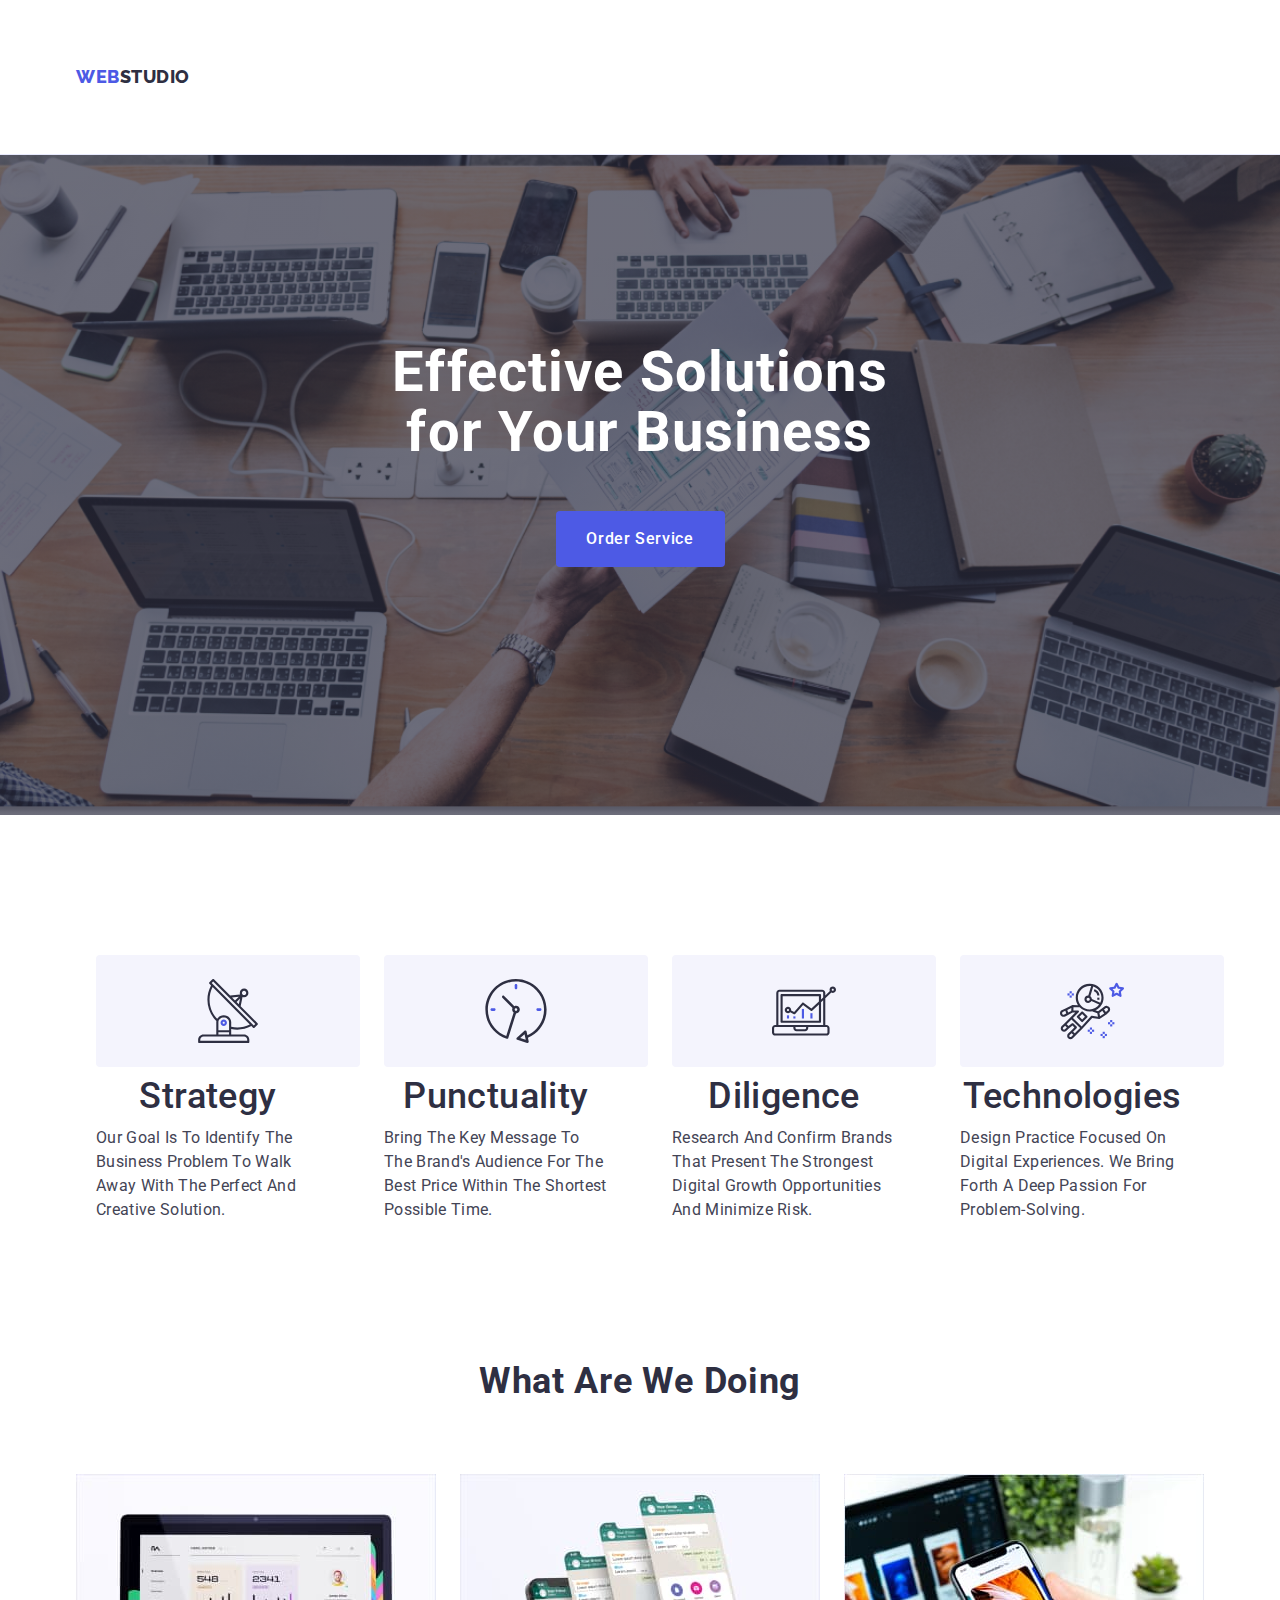
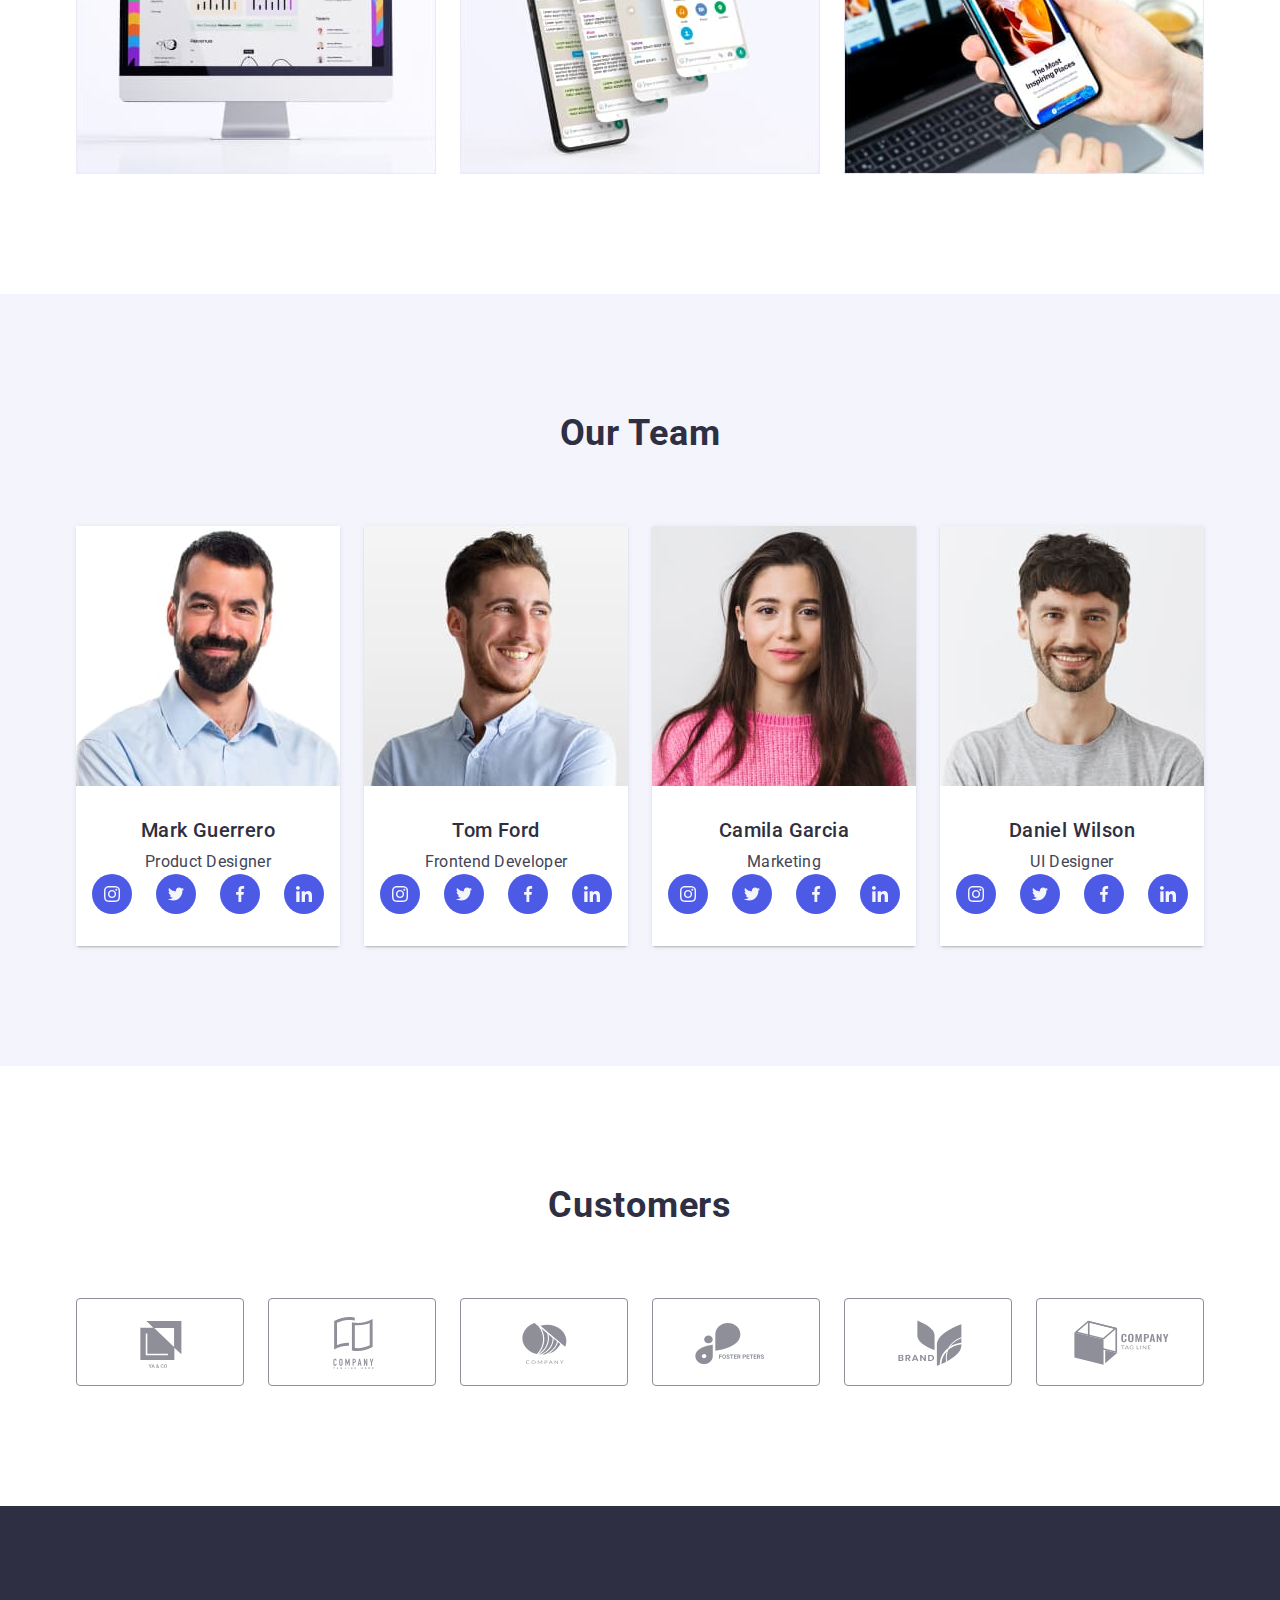
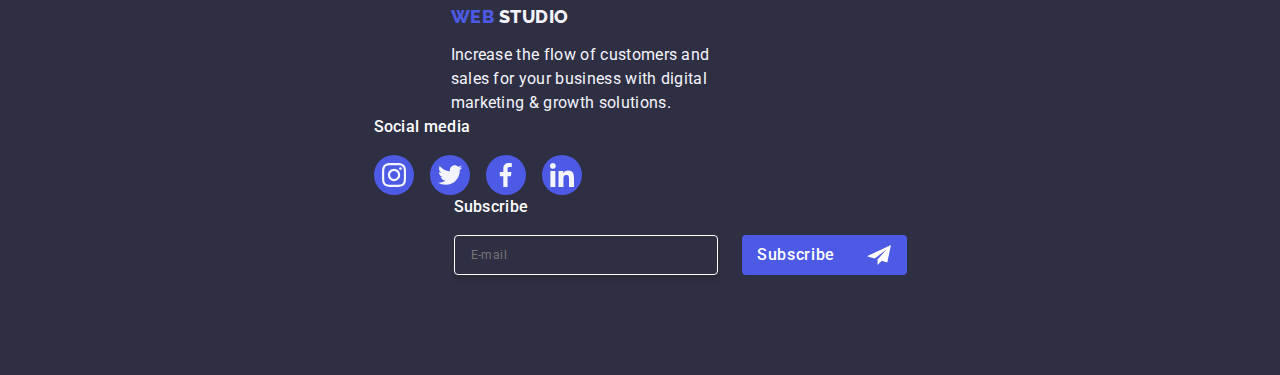
<file: index.html>
<!DOCTYPE html>
<html lang="en">
  <head>
    <meta charset="UTF-8" />
    <meta name="viewport" content="width=, initial-scale=1.0" />

    <link rel="preconnect" href="https://fonts.googleapis.com" />
    <link rel="preconnect" href="https://fonts.gstatic.com" crossorigin />
    <link
      href="https://fonts.googleapis.com/css2?family=Raleway:wght@700&family=Roboto:wght@400;500;700;900&display=swap"
      rel="stylesheet"
    />

    <link
      rel="stylesheet"
      href="https://cdnjs.cloudflare.com/ajax/libs/modern-normalize/2.0.0/modern-normalize.min.css"
      integrity="sha512-4xo8blKMVCiXpTaLzQSLSw3KFOVPWhm/TRtuPVc4WG6kUgjH6J03IBuG7JZPkcWMxJ5huwaBpOpnwYElP/m6wg=="
      crossorigin="anonymous"
      referrerpolicy="no-referrer"
    />
    <link rel="stylesheet" type="text/css" href="./css/styles.css" />
    <link rel="stylesheet" type="text/js" href="./Js/mobile-menu.js" />

    <title>Studio</title>
  </head>
  <body>
    <!--Header Section-->
    <header class="header-container">
      <div class="header-container-nav container">
        <nav class="header-nav-nav">
          <!--Logo-->
          <a href="./index.html" class="logo-link link"
            >Web<span class="studio-word-link">Studio</span></a
          >
          <!--Links-->

          <ul class="list-contacts">
            <li class="ul-list-words">
              <a href="./index.html" class="after-studio list-link link"
                >Studio</a
              >
            </li>
            <li class="ul-list-words">
              <a href="./portfolio.html" class="list-link link">Portfolio</a>
            </li>
            <li class="ul-list-words">
              <a href="" class="list-link link">Contacts</a>
            </li>
          </ul>
        </nav>

        <!--Tel and Email-->
        <address class="address-title">
          <ul class="address-list list">
            <li>
              <a class="address-link link" href="mailto:info@devstudio.com"
                >info@devstudio.com</a
              >
            </li>

            <li>
              <a class="address-link link" href="tel:+110001111111"
                >+11 (000) 111-11-11</a
              >
            </li>
          </ul>
        </address>
      <div>
        <svg>
          <use href="./images/icons.svg#icon-menu-ham"></use>
        </svg>
      </div>
    </header>
    <!--Main-->
    <main>
      <section class="hero-section-list">
        <div class="div-container container">
          <!--Title-->
          <h1 class="title">Effective Solutions for Your Business</h1>
          <!--Button Order Service-->
          <button class="order-service-button" type="button" data-modal-open>
            Order Service
          </button>
        </div>
      </section>

      <!--The 4 values-->

      <section class="four-list">
        <div class="div-container-four container">
          <h2 class="visually-hidden">
            Strategy Punctuality Diligence Technologies
          </h2>
          <ul class="key-words-list list">
            <li class="words-list-item">
              <div class="icons-four">
                <svg width="64" height="64">
                  <use href="./images/icons.svg#icon-antenna-1"></use>
                </svg>
              </div>
              <h3 class="key-words">Strategy</h3>
              <p class="key-words-section">
                Our goal is to identify the business problem to walk away with
                the perfect and creative solution.
              </p>
            </li>

            <li class="words-list-item">
              <div class="icons-four">
                <svg width="64" height="64">
                  <use href="./images/icons.svg#icon-clock-1"></use>
                </svg>
              </div>
              <h3 class="key-words">Punctuality</h3>
              <p class="key-words-section">
                Bring the key message to the brand's audience for the best price
                within the shortest possible time.
              </p>
            </li>
            <li class="words-list-item">
              <div class="icons-four">
                <svg width="64" height="64">
                  <use href="./images/icons.svg#icon-diagram-1"></use>
                </svg>
              </div>
              <h3 class="key-words">Diligence</h3>
              <p class="key-words-section">
                Research and confirm brands that present the strongest digital
                growth opportunities and minimize risk.
              </p>
            </li>
            <li class="words-list-item">
              <div class="icons-four">
                <svg width="64" height="64">
                  <use href="./images/icons.svg#icon-astronaut-1"></use>
                </svg>
              </div>
              <h3 class="key-words">Technologies</h3>
              <p class="key-words-section">
                Design practice focused on digital experiences. We bring forth a
                deep passion for problem-solving.
              </p>
            </li>
          </ul>
        </div>
      </section>

      <!--What are we doing-->
      <section class="activ-list">
        <div class="activ-div-container container">
          <h2 class="activity-section">What are we doing</h2>
          <!--Images-->
          <ul class="images-list list">
            <li class="image-list-item">
              <img
                src="./images/Rectangle-71.jpg"
                alt="Monitor"
                width="360"
                class="images"
              />
            </li>
            <li class="image-list-item">
              <img
                src="./images/img-2.jpg"
                alt="Phones"
                width="360"
                class="images"
              />
            </li>
            <li class="image-list-item">
              <img
                src="./images/img-3.jpg"
                alt="Laptopphoneandhand"
                width="360"
              />
            </li>
          </ul>
        </div>
      </section>
      <!--Our team-->
      <section class="team-section-list">
        <div class="container-our-team container">
          <h2 class="team-title">Our Team</h2>
          <ul class="team-list list">
            <li class="people">
              <img
                src="./images/MarkGuerrero.jpg"
                alt="MarkGuerrero"
                width="264"
                height="260"
                class="images"
              />
              <div class="people-name-job">
                <h3 class="team-members">Mark Guerrero</h3>
                <p class="team-jobs">Product Designer</p>
                <ul class="socials-list-ellipse">
                  <li class="social-people-list">
                    <a class="socials-ellipse" href="./images/Ellipse.png">
                      <svg class="social-people-icons" width="16" height="16">
                        <use href="./images/icons.svg#icon-instagram-2"></use>
                      </svg>
                    </a>
                  </li>

                  <li class="social-people-list">
                    <a class="socials-ellipse" href="./images/Ellipse.png">
                      <svg class="social-people-icons" width="16" height="16">
                        <use href="./images/icons.svg#icon-twitter-1"></use>
                      </svg>
                    </a>
                  </li>
                  <li class="social-people-list">
                    <a class="socials-ellipse" href="./images/Ellipse.png">
                      <svg class="social-people-icons" width="16" height="16">
                        <use href="./images/icons.svg#icon-facebook-1"></use>
                      </svg>
                    </a>
                  </li>
                  <li class="social-people-list">
                    <a class="socials-ellipse" href="./images/Ellipse.png">
                      <svg class="social-people-icons" width="16" height="16">
                        <use href="./images/icons.svg#icon-linkedin-1"></use>
                      </svg>
                    </a>
                  </li>
                </ul>
              </div>
            </li>
            <li class="people">
              <img
                src="./images/tomford.jpg"
                alt="TomFord"
                width="264"
                height="260"
                class="images"
              />
              <div class="people-name-job">
                <h3 class="team-members">Tom Ford</h3>
                <p class="team-jobs">Frontend Developer</p>
                <ul class="socials-list-ellipse">
                  <li class="social-people-list">
                    <a class="socials-ellipse" href="./images/Ellipse.png">
                      <svg class="social-people-icons" width="16" height="16">
                        <use href="./images/icons.svg#icon-instagram-2"></use>
                      </svg>
                    </a>
                  </li>

                  <li class="social-people-list">
                    <a class="socials-ellipse" href="./images/Ellipse.png">
                      <svg class="social-people-icons" width="16" height="16">
                        <use href="./images/icons.svg#icon-twitter-1"></use>
                      </svg>
                    </a>
                  </li>
                  <li class="social-people-list">
                    <a class="socials-ellipse" href="./images/Ellipse.png">
                      <svg class="social-people-icons" width="16" height="16">
                        <use href="./images/icons.svg#icon-facebook-1"></use>
                      </svg>
                    </a>
                  </li>
                  <li class="social-people-list">
                    <a class="socials-ellipse" href="./images/Ellipse.png">
                      <svg class="social-people-icons" width="16" height="16">
                        <use href="./images/icons.svg#icon-linkedin-1"></use>
                      </svg>
                    </a>
                  </li>
                </ul>
              </div>
            </li>
            <li class="people">
              <img
                src="./images/camilagarcia.jpg"
                alt="CamilaGarcia"
                width="264"
                height="260"
                class="images"
              />
              <div class="people-name-job">
                <h3 class="team-members">Camila Garcia</h3>
                <p class="team-jobs">Marketing</p>
                <ul class="socials-list-ellipse">
                  <li class="social-people-list">
                    <a class="socials-ellipse" href="./images/Ellipse.png">
                      <svg class="social-people-icons" width="16" height="16">
                        <use href="./images/icons.svg#icon-instagram-2"></use>
                      </svg>
                    </a>
                  </li>

                  <li class="social-people-list">
                    <a class="socials-ellipse" href="./images/Ellipse.png">
                      <svg class="social-people-icons" width="16" height="16">
                        <use href="./images/icons.svg#icon-twitter-1"></use>
                      </svg>
                    </a>
                  </li>
                  <li class="social-people-list">
                    <a class="socials-ellipse" href="./images/Ellipse.png">
                      <svg class="social-people-icons" width="16" height="16">
                        <use href="./images/icons.svg#icon-facebook-1"></use>
                      </svg>
                    </a>
                  </li>
                  <li class="social-people-list">
                    <a class="socials-ellipse" href="./images/Ellipse.png">
                      <svg class="social-people-icons" width="16" height="16">
                        <use href="./images/icons.svg#icon-linkedin-1"></use>
                      </svg>
                    </a>
                  </li>
                </ul>
              </div>
            </li>
            <li class="people">
              <img
                src="./images/danielwilson.jpg"
                alt="DanielWilson"
                width="264"
                height="260"
                class="images"
              />
              <div class="people-name-job">
                <h3 class="team-members">Daniel Wilson</h3>
                <p class="team-jobs">UI Designer</p>
                <ul class="socials-list-ellipse">
                  <li class="social-people-list">
                    <a class="socials-ellipse" href="./images/Ellipse.png">
                      <svg class="social-people-icons" width="16" height="16">
                        <use href="./images/icons.svg#icon-instagram-2"></use>
                      </svg>
                    </a>
                  </li>

                  <li class="social-people-list">
                    <a class="socials-ellipse" href="./images/Ellipse.png">
                      <svg class="social-people-icons" width="16" height="16">
                        <use href="./images/icons.svg#icon-twitter-1"></use>
                      </svg>
                    </a>
                  </li>
                  <li class="social-people-list">
                    <a class="socials-ellipse" href="./images/Ellipse.png">
                      <svg class="social-people-icons" width="16" height="16">
                        <use href="./images/icons.svg#icon-facebook-1"></use>
                      </svg>
                    </a>
                  </li>
                  <li class="social-people-list">
                    <a class="socials-ellipse" href="./images/Ellipse.png">
                      <svg class="social-people-icons" width="16" height="16">
                        <use href="./images/icons.svg#icon-linkedin-1"></use>
                      </svg>
                    </a>
                  </li>
                </ul>
              </div>
            </li>
          </ul>
        </div>
      </section>

      <!--Customers Section-->

      <section class="customers-section">
        <div class="customer-section-container container">
          <h2 class="customers-word">Customers</h2>

          <ul class="customers-logos-list">
            <li class="customers-logos-item">
              <a class="customers-link" href="./index.html">
                <svg width="104" height="56" class="svg-logo">
                  <use href="./images/icons.svg#icon-Ya-logo"></use>
                </svg>
              </a>
            </li>

            <li class="customers-logos-item">
              <a class="customers-link" href="./index.html">
                <svg width="104" height="56" class="svg-logo">
                  <use href="./images/icons.svg#icon-Tagline"></use>
                </svg>
              </a>
            </li>

            <li class="customers-logos-item">
              <a class="customers-link" href="./index.html">
                <svg width="104" height="56" class="svg-logo">
                  <use href="./images/icons.svg#icon-Company"></use>
                </svg>
              </a>
            </li>

            <li class="customers-logos-item">
              <a class="customers-link" href="./index.html">
                <svg width="104" height="56" class="svg-logo">
                  <use href="./images/icons.svg#icon-Foster"></use>
                </svg>
              </a>
            </li>

            <li class="customers-logos-item">
              <a class="customers-link" href="./index.html">
                <svg width="104" height="56" class="svg-logo">
                  <use href="./images/icons.svg#icon-Brand"></use>
                </svg>
              </a>
            </li>

            <li class="customers-logos-item">
              <a class="customers-link" href="./index.html">
                <svg width="104" height="56" class="svg-logo">
                  <use href="./images/icons.svg#icon-Last-one"></use>
                </svg>
              </a>
            </li>
          </ul>
        </div>
      </section>
    </main>
    <!--Footer-->

    <footer class="footer-section">
      <div class="total-footer">
        <div class="whole-footer another-footer">
          <div class="footer-container container">
            <!--Logo-->
            <a href="./index.html" class="logo-footer-link link"
              >Web <span class="studio-word-footer-link">Studio</span></a
            >

            <!--Last part-->
            <p class="text-footer">
              Increase the flow of customers and
              <br />
              sales for your business with digital
              <br />
              marketing & growth solutions.
            </p>
          </div>
        </div>
        <div class="socials-whole">
          <p class="social-media-footer">Social media</p>
          <ul class="social-media-footer-list">
            <li class="social-media-footer-icon">
              <a class="footer-icon" href="./images/Ellipse2.png">
                <svg class="social-link-icon" width="24" height="24">
                  <use href="./images/icons.svg#icon-instagram-2"></use>
                </svg>
              </a>
            </li>

            <li class="social-media-footer-icon">
              <a class="footer-icon" href="./images/Ellipse2.png">
                <svg class="social-link-icon" width="24" height="24">
                  <use href="./images/icons.svg#icon-twitter-2"></use>
                </svg>
              </a>
            </li>

            <li class="social-media-footer-icon">
              <a class="footer-icon" href="./images/Ellipse2.png">
                <svg class="social-link-icon" width="24" height="24">
                  <use href="./images/icons.svg#icon-facebook-2"></use>
                </svg>
              </a>
            </li>

            <li class="social-media-footer-icon">
              <a class="footer-icon" href="./images/Ellipse2.png">
                <svg class="social-link-icon" width="24" height="24">
                  <use href="./images/icons.svg#icon-linkedin-2"></use>
                </svg>
              </a>
            </li>
          </ul>
        </div>

        <!--Subscribe-->

        <div class="footer-sub-box">
          <p class="footer-sub">Subscribe</p>
          <form class="footer-form">
            <label class="footer-label">
              <input
                class="footer-input"
                type="email"
                name="email"
                placeholder="E-mail"
                required
              />
            </label>
            <button class="footer-sub-button" type="submit">
              Subscribe
              <svg class="footer-sub-icon" width="24" height="24">
                <use href="./images/icons.svg#icon-Frame-3"></use>
              </svg>
            </button>
          </form>
        </div>
      </div>
    </footer>
    <div class="div-modal is-hidden" data-modal>
      <div class="div-modal-window">
        <button class="modal-button" type="button" data-modal-close>
          <svg class="modal-svg" width="8" height="8">
            <use href="./images/icons.svg#icon-close-black-18dp-2-1"></use>
          </svg>
        </button>
        <p class="modal-text">Leave your contacts and we will call you back</p>
        <form>
          <div class="modal-box-one">
            <label class="modal-box-words" for="user-name">Name</label>
            <div class="modal-box-two">
              <input
                class="modal-form-input"
                id="user-name"
                type="text"
                name="user-name"
              />
              <svg class="form-icons" width="18" height="24">
                <use href="./images/icons.svg#icon-person-black"></use>
              </svg>
            </div>
          </div>
          <div class="modal-box-one">
            <label class="modal-box-words" for="phone-no">Phone</label>
            <div class="modal-box-two">
              <input
                class="modal-form-input"
                id="phone-no"
                type="tel"
                name="phone-no"
              />
              <svg class="form-icons" width="18" height="24">
                <use href="./images/icons.svg#icon-phone"></use>
              </svg>
            </div>
          </div>
          <div class="modal-box-one">
            <label class="modal-box-words" for="email-address">Email</label>
            <div class="modal-box-two">
              <input
                class="modal-form-input"
                id="email-address"
                type="email"
                name="email-address"
              />
              <svg class="form-icons" width="18" height="24">
                <use href="./images/icons.svg#icon-email-box"></use>
              </svg>
            </div>
          </div>
          <div class="modal-box-comment">
            <label class="modal-box-words" for="user-comment">Comment</label>
            <textarea
              class="user-comment"
              id="user-comment"
              name="user-comment"
              placeholder="Text input"
            ></textarea>
          </div>

          <div class="modal-privacy">
            <input
              class="privacy-input visually-hidden"
              id="user-privacy"
              name="user-privacy"
              type="checkbox"
              value="true"
              required
            />
            <label class="privacy-label" for="user-privacy">
              <span class="privacy-box">
                <svg width="10" height="8">
                  <use href="./images/icons.svg#icon-check-blue"></use>
                </svg>
              </span>
              I accept the terms and conditions of the
              <a href="./index.html" class="privacy-policy">Privacy Policy</a>
            </label>
          </div>
          <button class="send-button" type="submit">Send</button>
        </form>
      </div>
    </div>

    <script src="./modal.js"></script>
  </body>
</html>
</file>
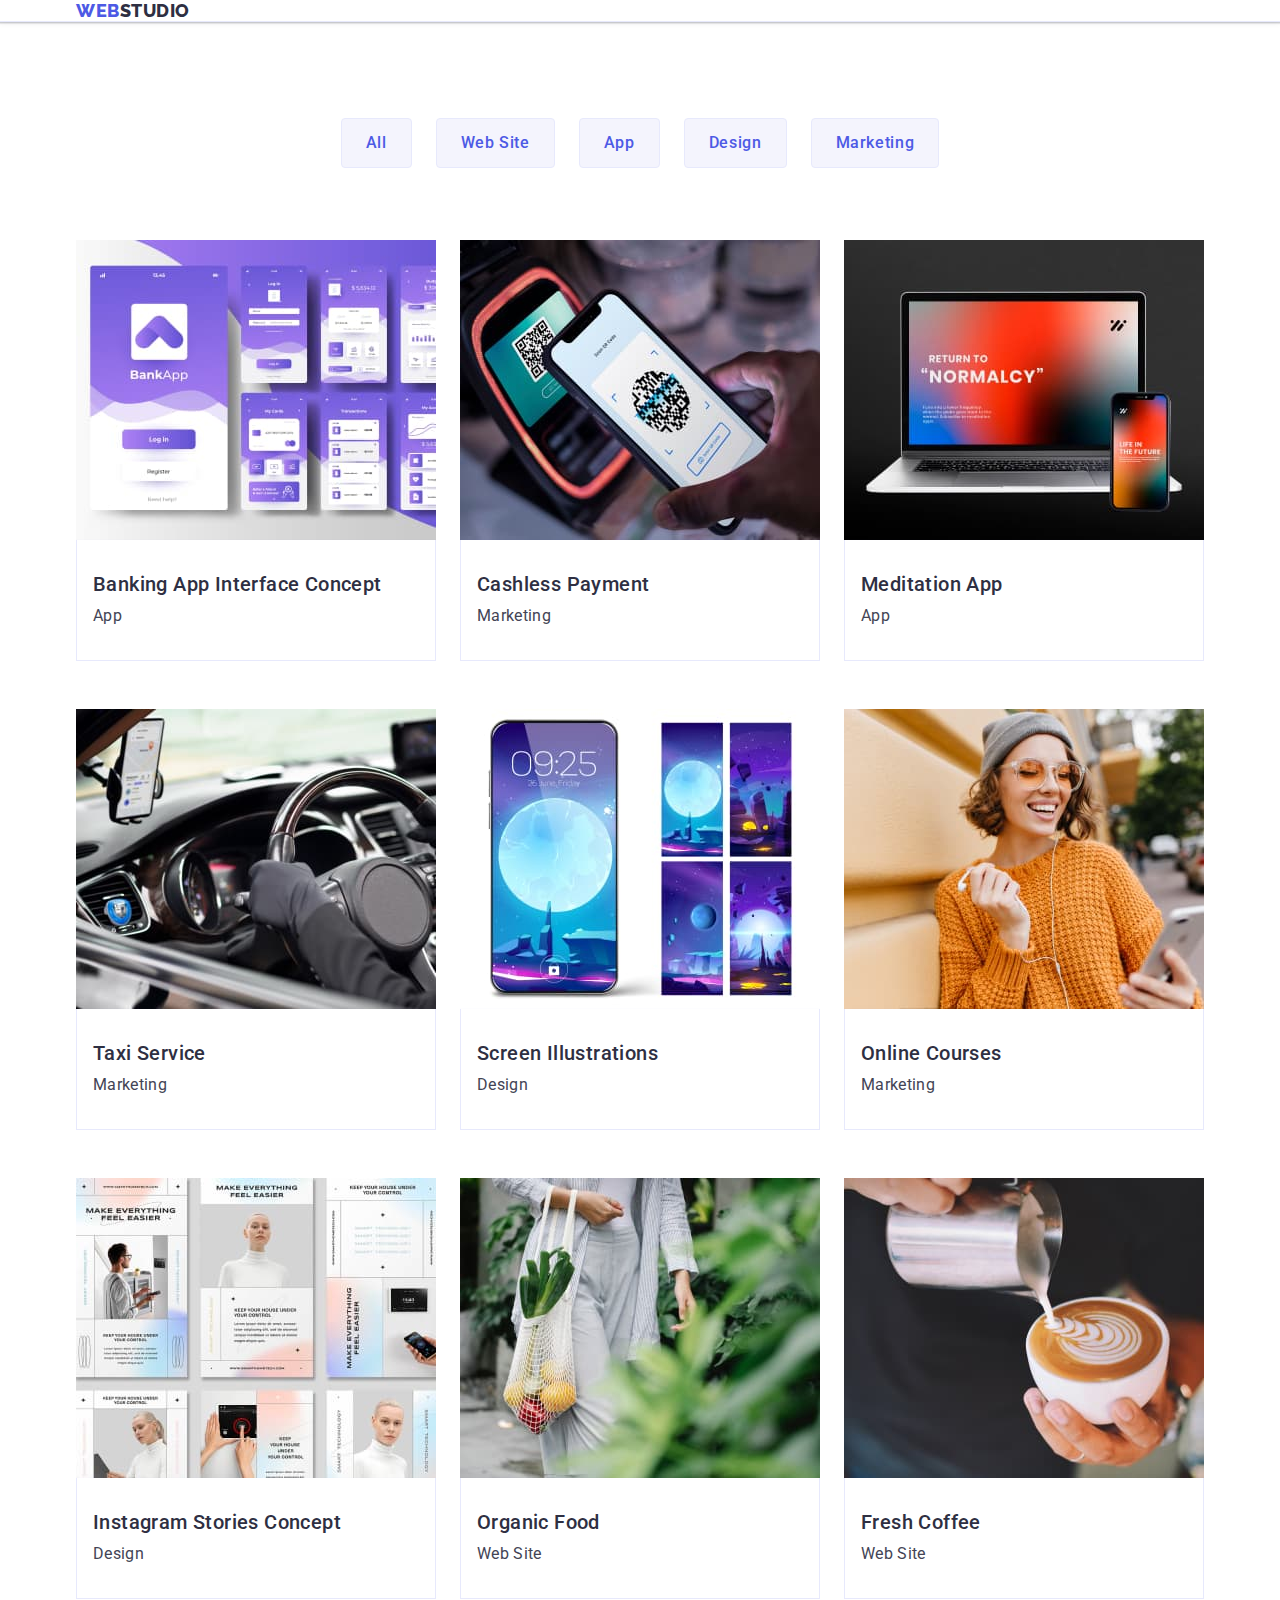
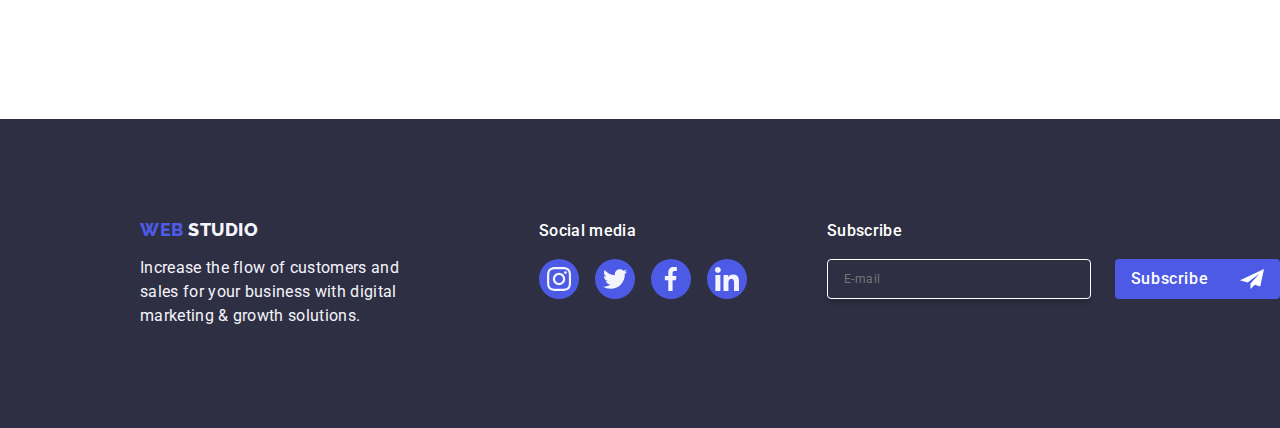
<file: portfolio.html>
<!DOCTYPE html>
<html lang="en">
  <head>
    <meta charset="UTF-8" />
    <meta name="viewport" content="width=device-width, initial-scale=1.0" />

    <link rel="preconnect" href="https://fonts.googleapis.com" />
    <link rel="preconnect" href="https://fonts.gstatic.com" crossorigin />
    <link
      href="https://fonts.googleapis.com/css2?family=Raleway:wght@700&family=Roboto:wght@400;500;700;900&display=swap"
      rel="stylesheet"
    />

    <link
      rel="stylesheet"
      href="https://cdnjs.cloudflare.com/ajax/libs/modern-normalize/2.0.0/modern-normalize.min.css"
      integrity="sha512-4xo8blKMVCiXpTaLzQSLSw3KFOVPWhm/TRtuPVc4WG6kUgjH6J03IBuG7JZPkcWMxJ5huwaBpOpnwYElP/m6wg=="
      crossorigin="anonymous"
      referrerpolicy="no-referrer"
    />
    <link rel="stylesheet" type="text/css" href="./css/styles.css" />

    <title>Portfolio</title>
  </head>
  <body>
    <!-- Header Section -->
    <header class="header-container">
      <div class="header-container-nav container">
        <nav class="header-nav-nav">
          <!--Logo-->
          <a href="./index.html" class="logo-link link"
            >Web<span class="studio-word-link">Studio</span></a
          >
          <!--Links-->

          <ul class="list-contacts">
            <li class="ul-list-words">
              <a href="./index.html" class="list-link link">Studio</a>
            </li>
            <li class="ul-list-words">
              <a href="./portfolio.html" class="list-link link after-studio"
                >Portfolio</a
              >
            </li>
            <li class="ul-list-words">
              <a href="" class="list-link link">Contacts</a>
            </li>
          </ul>
        </nav>

        <!--Tel and Email-->
        <address class="address-title">
          <ul class="address-list list">
            <li>
              <a class="address-link link" href="mailto:info@devstudio.com"
                >info@devstudio.com</a
              >
            </li>

            <li>
              <a class="address-link link" href="tel:+110001111111"
                >+11 (000) 111-11-11</a
              >
            </li>
          </ul>
        </address>
      </div>
    </header>
    <!-- Main -->
    <main>
      <!-- Buttons Section -->
      <section class="buttons-section">
        <div class="div-buttons-container container">
          <h1 class="visually-hidden">Information</h1>
          <ul class="list-buttons list">
            <li>
              <button class="nav-button ease-button" type="button">All</button>
            </li>
            <li>
              <button class="nav-button ease-button" type="button">
                Web Site
              </button>
            </li>
            <li>
              <button class="nav-button ease-button" type="button">App</button>
            </li>
            <li>
              <button class="nav-button ease-button" type="button">
                Design
              </button>
            </li>
            <li>
              <button class="nav-button ease-button" type="button">
                Marketing
              </button>
            </li>
          </ul>
          <!-- Images Section -->
          <ul class="images-list-app list">
            <li class="app-link">
              <a href="./index.html" class="link-href-apps">
                <div class="app-stylish">
                  <img
                    class="images-single"
                    src="./images/purple.jpg"
                    alt="purple"
                    width="360"
                  />
                  <p class="stylish-p">
                    14 Stylish and User-Friendly App Design Concepts · Task
                    Manager App · Calorie Tracker App · Exotic Fruit Ecommerce
                    App · Cloud Storage App
                  </p>
                </div>
                <div class="app-name">
                  <h2 class="main-titles">Banking App Interface Concept</h2>
                  <p class="main-paragraph">App</p>
                </div>
              </a>
            </li>
            <li class="app-link">
              <a href="./index.html" class="link-href-apps">
                <div class="app-stylish">
                  <img
                    class="images-single"
                    src="./images/phone.jpg"
                    alt="phone"
                    width="360"
                  />
                  <p class="stylish-p">
                    14 Stylish and User-Friendly App Design Concepts · Task
                    Manager App · Calorie Tracker App · Exotic Fruit Ecommerce
                    App · Cloud Storage App
                  </p>
                </div>
                <div class="app-name">
                  <h2 class="main-titles">Cashless Payment</h2>
                  <p class="main-paragraph">Marketing</p>
                </div>
              </a>
            </li>
            <li class="app-link">
              <a href="./index.html" class="link-href-apps">
                <div class="app-stylish">
                  <img
                    class="images-single"
                    src="./images/laptop-red.jpg"
                    alt="laptop-red"
                    width="360"
                  />
                  <p class="stylish-p">
                    14 Stylish and User-Friendly App Design Concepts · Task
                    Manager App · Calorie Tracker App · Exotic Fruit Ecommerce
                    App · Cloud Storage App
                  </p>
                </div>
                <div class="app-name">
                  <h2 class="main-titles">Meditation App</h2>
                  <p class="main-paragraph">App</p>
                </div>
              </a>
            </li>
            <li class="app-link">
              <a href="./index.html" class="link-href-apps">
                <div class="app-stylish">
                  <img
                    class="images-single"
                    src="./images/car-wheel.jpg"
                    alt="car-wheel"
                    width="360"
                  />
                  <p class="stylish-p">
                    14 Stylish and User-Friendly App Design Concepts · Task
                    Manager App · Calorie Tracker App · Exotic Fruit Ecommerce
                    App · Cloud Storage App
                  </p>
                </div>
                <div class="app-name">
                  <h2 class="main-titles">Taxi Service</h2>
                  <p class="main-paragraph">Marketing</p>
                </div>
              </a>
            </li>
            <li class="app-link">
              <a href="./index.html" class="link-href-apps">
                <div class="app-stylish">
                  <img
                    class="images-single"
                    src="./images/purple-moon.jpg"
                    alt="purple-moon"
                    width="360"
                  />
                  <p class="stylish-p">
                    14 Stylish and User-Friendly App Design Concepts · Task
                    Manager App · Calorie Tracker App · Exotic Fruit Ecommerce
                    App · Cloud Storage App
                  </p>
                </div>
                <div class="app-name">
                  <h2 class="main-titles">Screen Illustrations</h2>
                  <p class="main-paragraph">Design</p>
                </div>
              </a>
            </li>
            <li class="app-link">
              <a href="./index.html" class="link-href-apps">
                <div class="app-stylish">
                  <img
                    class="images-single"
                    src="./images/girl-orange.jpg"
                    alt="girl-orange"
                    width="360"
                  />
                  <p class="stylish-p">
                    14 Stylish and User-Friendly App Design Concepts · Task
                    Manager App · Calorie Tracker App · Exotic Fruit Ecommerce
                    App · Cloud Storage App
                  </p>
                </div>
                <div class="app-name">
                  <h2 class="main-titles">Online Courses</h2>
                  <p class="main-paragraph">Marketing</p>
                </div>
              </a>
            </li>
            <li class="app-link">
              <a href="./index.html" class="link-href-apps">
                <div class="app-stylish">
                  <img
                    class="images-single"
                    src="./images/instagram-posts.jpg"
                    alt="instagram-posts"
                    width="360"
                  />
                  <p class="stylish-p">
                    14 Stylish and User-Friendly App Design Concepts · Task
                    Manager App · Calorie Tracker App · Exotic Fruit Ecommerce
                    App · Cloud Storage App
                  </p>
                </div>
                <div class="app-name">
                  <h2 class="main-titles">Instagram Stories Concept</h2>
                  <p class="main-paragraph">Design</p>
                </div>
              </a>
            </li>
            <li class="app-link">
              <a href="./index.html" class="link-href-apps">
                <div class="app-stylish">
                  <img
                    class="images-single"
                    src="./images/organic-food.jpg"
                    alt="organic-food"
                    width="360"
                  />
                  <p class="stylish-p">
                    14 Stylish and User-Friendly App Design Concepts · Task
                    Manager App · Calorie Tracker App · Exotic Fruit Ecommerce
                    App · Cloud Storage App
                  </p>
                </div>
                <div class="app-name">
                  <h2 class="main-titles">Organic Food</h2>
                  <p class="main-paragraph">Web Site</p>
                </div>
              </a>
            </li>
            <li class="app-link">
              <a href="./index.html" class="link-href-apps">
                <div class="app-stylish">
                  <img
                    class="images-single"
                    src="./images/fresh-coffee.jpg"
                    alt="fresh-coffee"
                    width="360"
                  />
                  <p class="stylish-p">
                    14 Stylish and User-Friendly App Design Concepts · Task
                    Manager App · Calorie Tracker App · Exotic Fruit Ecommerce
                    App · Cloud Storage App
                  </p>
                </div>
                <div class="app-name">
                  <h2 class="main-titles">Fresh Coffee</h2>
                  <p class="main-paragraph">Web Site</p>
                </div>
              </a>
            </li>
          </ul>
        </div>
      </section>
    </main>
    <!-- Footer -->
    <footer class="footer-section">
      <div class="whole-footer">
        <div class="footer-container container">
          <!--Logo-->
          <a href="./index.html" class="logo-footer-link link"
            >Web <span class="studio-word-footer-link">Studio</span></a
          >
          <!--Last part-->
          <p class="text-footer">
            Increase the flow of customers and sales for your business with
            digital marketing & growth solutions.
          </p>
        </div>

        <div>
          <p class="social-media-footer">Social media</p>
          <ul class="social-media-footer-list">
            <li class="social-media-footer-icon">
              <a class="footer-icon" href="./images/Ellipse2.png">
                <svg class="social-link-icon" width="24" height="24">
                  <use href="./images/icons.svg#icon-instagram-2"></use>
                </svg>
              </a>
            </li>

            <li class="social-media-footer-icon">
              <a class="footer-icon" href="./images/Ellipse2.png">
                <svg class="social-link-icon" width="24" height="24">
                  <use href="./images/icons.svg#icon-twitter-2"></use>
                </svg>
              </a>
            </li>

            <li class="social-media-footer-icon">
              <a class="footer-icon" href="./images/Ellipse2.png">
                <svg class="social-link-icon" width="24" height="24">
                  <use href="./images/icons.svg#icon-facebook-2"></use>
                </svg>
              </a>
            </li>

            <li class="social-media-footer-icon">
              <a class="footer-icon" href="./images/Ellipse2.png">
                <svg class="social-link-icon" width="24" height="24">
                  <use href="./images/icons.svg#icon-linkedin-2"></use>
                </svg>
              </a>
            </li>
          </ul>
        </div>

        <!--Subscribe-->

        <div class="footer-sub-box">
          <p class="footer-sub">Subscribe</p>
          <form class="footer-form">
            <label class="footer-label">
              <input
                class="footer-input"
                type="email"
                name="email"
                placeholder="E-mail"
                required
              />
            </label>
            <button class="footer-sub-button" type="submit">
              Subscribe
              <svg class="footer-sub-icon" width="24" height="24">
                <use href="./images/icons.svg#icon-Frame-3"></use>
              </svg>
            </button>
          </form>
        </div>
      </div>
    </footer>
  </body>
</html>
</file>
<file: css/styles.css>
:root {
  --text-font-family: "Roboto", sans-serif;
  --logo-font-family: "Raleway", sans-serif;
  --NAVY-BLUE: #2e2f42;
  --IRIS: #4d5ae5;
  --SLATE: #434455;
  --WHITE: #ffffff;
  --CLOUD: #f4f4fd;
  --CORNFLOWER: #e7e9fc;
  --OCEAN: #404bbf;
  --transition-variable: cubic-bezier(0.4, 0, 0.2, 1);
  --modal-data-background: #fcfcfc;
}

* {
  box-sizing: border-box;
  margin: 0;
  padding: 0;
}

body {
  font-family: var(--text-font-family);
  color: var(--SLATE);
  background-color: var(--WHITE);
}

img {
  display: block;
}

h2 {
  margin: 0;
}

ul {
  list-style: none;
  margin: 0;
  padding-left: 0;
}

p {
  margin: 0;
}
.header-container-nav {
  display: flex;
  justify-content: space-between;
  align-items: center;
}

.container {
  max-width: 1158px;
  margin: 0 auto;
  padding-left: 15px;
  padding-right: 15px;
}

.header-container {
  border-bottom: 1px solid var(--CORNFLOWER);
  box-sizing: border-box;
  box-shadow: 0px 2px 1px rgba(46, 47, 66, 0.08),
    0px 1px 1px rgba(46, 47, 66, 0.16), 0px 1px 6px rgba(46, 47, 66, 0.08);
  margin: 0;
  padding: 0;
}

.header-nav-nav {
  display: flex;
  align-items: center;
}

.logo-link {
  font-family: var(--logo-font-family);
  color: var(--IRIS);
  font-size: 18px;
  font-weight: 800;
  margin-right: 76px;
  line-height: 1.17em;
  letter-spacing: 0.54px;
  text-transform: uppercase;
  text-decoration: none;
}

.studio-word-link {
  color: var(--NAVY-BLUE);
  font-family: Raleway;
  font-size: 18px;
  font-weight: 800;
  line-height: 1.17em;
  letter-spacing: 0.54px;
  text-transform: uppercase;
  text-decoration: none;
  display: inline-block;
}

.after-studio::after {
  content: "";
  position: absolute;
  left: 0;
  right: 2px;
  bottom: -1px;
  height: 4px;
  background-color: #404bbf;
  border-radius: 2px;
}

.list {
  list-style: none;
  margin: 0;
  gap: 40px;
  /* display: flex; */
}

.list-contacts {
  list-style: none;
  margin: 0;
  gap: 40px;
  display: none;
}

.div-list {
  display: flex;
}

.div-buttons-container {
  width: 1158px;
  margin: 0 auto;
  padding-left: 15px;
  padding-right: 15px;
}

.ul-list-words {
  margin-right: 40px;
  padding: 24px 0;
}

.link-href-apps {
  display: block;
  text-decoration: none;
  transition: box-shadow 250ms cubic-bezier(0.4, 0, 0.2, 1);
}

.list-link {
  color: var(--NAVY-BLUE);
  font-size: 16px;
  font-weight: 500;
  line-height: 1.5;
  display: inline-block;
  padding: 24px 0;
  letter-spacing: 0.32px;
  text-decoration: none;
}

.list-link:hover,
.list-link:focus {
  color: var(--OCEAN);
}

.after-studio {
  color: #404bbf;
  position: relative;
  transition: color 250ms cubic-bezier(0.4, 0, 0.2, 1);
}

.address-title {
  font-style: normal;
  display: none;
  color: #757575;
  font-size: 14px;
  font-weight: 500;
  letter-spacing: 0.02em;
}

.div-address {
  display: flex;
  gap: 40px;
}

.address-link {
  color: var(--SLATE);
  font-size: 16px;
  font-weight: 400;
  line-height: 1.5;
  letter-spacing: 0.32px;
  text-decoration: none;
  transition: color 250ms cubic-bezier(0.4, 0, 0.2, 1);
}

.address-list {
  text-decoration: none;
  display: flex;
  list-style: none;
  font-style: normal;
  gap: 40px;
}

.address-link:hover,
.address-link:focus {
  color: var(--OCEAN);
}

.hero-section-list {
  background-image: linear-gradient(
      rgba(46, 47, 66, 0.7),
      rgba(46, 47, 66, 0.7)
    ),
    url(..//images/people-office.jpg);
  background-size: cover;
  background-position: center;
  background-repeat: no-repeat;
  padding: 188px 0;
  max-width: 1440px;
  height: 660px;
  margin: 0 auto;
}

.div-container {
  max-width: 1158px;
  margin: 0 auto;
  padding-left: 15px;
  padding-right: 15px;
}

.title {
  color: var(--WHITE);
  font-weight: 700;
  font-size: 56px;
  line-height: 1.07em;
  text-align: center;
  letter-spacing: 1.12px;
  margin: 0 auto;
  max-width: 496px;
  padding-bottom: 48px;
}

.order-service-button {
  font-family: "Roboto", sans-serif;
  color: #ffffff;
  background-color: #4d5ae5;
  font-size: 16px;
  font-weight: 500;
  line-height: 1.5em;
  letter-spacing: 0.04em;
  cursor: pointer;
  display: block;
  min-width: 169px;
  height: 56px;
  border-radius: 4px;
  border: none;
  margin: 0 auto;
  transition: background-color 250ms cubic-bezier(0.4, 0, 0.2, 1);
}

.order-service-button:hover {
  background-color: #404bbf;
}
.order-service-button:focus {
  background-color: #404bbf;
}

.is-hidden {
  visibility: hidden;
  opacity: 0;
  pointer-events: none;
}

.key-words-list {
  display: grid;
  gap: 24px;
  list-style: none;
  align-items: center;
  flex-wrap: wrap;
  justify-content: center;
  padding: 0;
}

@media screen and (width >= 768px) {
  .key-words-list {
    display: flex;
    gap: 24px;
    list-style: none;
    justify-content: center;
    padding: 0;
    font-size: 12px;
  }
}

@media screen and (width >= 768px) {
  .key-words {
    font-size: 20px;
  }
}

.words-list-item {
  flex-basis: calc((100% - 72px) / 4);
  min-width: 264px;
  padding: 20px;
}

.four-list {
  list-style: none;
  padding: 120px 0;
}

@media screen and (429px <= width <= 768px) {
  .four-list {
    display: flex;
    padding: 96px 0;
  }
}

.visually-hidden {
  position: absolute;
  width: 1px;
  height: 1px;
  margin: -1px;
  border: 0;
  padding: 0;
  white-space: nowrap;
  clip-path: inset(100%);
  clip: rect(0 0 0 0);
  overflow: hidden;
}

.key-words {
  color: var(--NAVY-BLUE);
  text-align: center;
  font-size: 36px;
  font-weight: 500;
  line-height: 120%;
  margin-bottom: 8px;
  letter-spacing: 0.4px;
}

.key-words-section {
  color: var(--SLATE);
  letter-spacing: 0.72px;
  text-transform: capitalize;
  font-weight: 400;
  font-size: 16px;
  line-height: 1.5;
  letter-spacing: 0.32px;
}

.div-container-four {
  display: flex;
  max-width: 1158px;
  margin: 0 auto;
  padding-left: 15px;
  padding-right: 15px;
}

.activ-list {
  display: none;
  padding-bottom: 120px;
}

@media screen and (width >= 768px) {
  .activ-list {
    display: flex;
    padding-bottom: 120px;
  }
}

.activ-div-container {
  width: 1158px;
  margin: 0 auto;
  padding-left: 15px;
  padding-right: 15px;
}

.activity-section {
  color: var(--NAVY-BLUE);
  font-size: 36px;
  font-weight: 700;
  line-height: 111.111%;
  letter-spacing: 0.02em;
  text-transform: capitalize;
  margin-bottom: 72px;
  text-align: center;
}

.image-list-item {
  flex-basis: calc((100% - 3 * 16px) / 3);
}

.container-our-team {
  margin: 0 auto;
  padding-left: 15px;
  padding-right: 15px;
}

.people {
  background-color: var(--WHITE);
  justify-content: center;
  width: 264px;
  border-radius: 0px 0px 4px 4px;
  flex-basis: calc((100% - 72px) / 4);
  box-shadow: 0px 1px 6px rgba(46, 47, 66, 0.08),
    0px 1px 1px rgba(46, 47, 66, 0.16), 0px 2px 1px rgba(46, 47, 66, 0.08);
}

.people-name-job {
  background-color: var(--WHITE);
  text-align: center;
  padding: 32px 0;
}

.team-section-list {
  background: var(--CLOUD);
  padding: 120px 0;
}

.team-list {
  background-color: var(--CLOUD);
  gap: 24px;
  display: grid;
  list-style: none;
  padding: 0px;
  align-items: center;
  flex-wrap: wrap;
  justify-content: center;
}

@media screen and (width >= 768px) {
  .team-list {
    background-color: var(--CLOUD);
    gap: 24px;
    display: flex;
  }
}

.team-title {
  color: var(--NAVY-BLUE);
  font-size: 36px;
  font-weight: 700px;
  margin-bottom: 72px;
  line-height: 1.11;
  letter-spacing: 0.72px;
  text-transform: capitalize;
  text-align: center;
}

.team-members {
  color: var(--NAVY-BLUE);
  font-size: 20px;
  font-weight: 500;
  line-height: 1.2;
  letter-spacing: 0.4px;
  margin-bottom: 8px;
}

.team-jobs {
  color: var(--SLATE);
  font-size: 16px;
  line-height: 1.5;
  letter-spacing: 0.32px;
}

.footer-section {
  background-color: var(--NAVY-BLUE);
  padding: 100px 0;
}

.footer-container {
  margin-right: 120px;
}

.socials-whole {
  box-sizing: border-box;
}

.studio-word-footer-link {
  color: var(--CLOUD);
  font-family: var(--logo-font-family);
  font-size: 18px;
  font-weight: 800;
  line-height: 1.17em;
  letter-spacing: 0.54px;
  text-transform: uppercase;
}

.logo-footer-link {
  font-family: var(--logo-font-family);
  color: var(--IRIS);
  font-size: 18px;
  font-weight: 800;
  line-height: 1.17;
  letter-spacing: 0.54px;
  text-transform: uppercase;
  text-decoration: none;
  margin-bottom: 16px;
  display: inline-block;
}

.text-footer {
  color: var(--CLOUD);
  font-weight: 400;
  font-size: 16px;
  line-height: 1.5em;
  letter-spacing: 0.32px;
  max-width: 264px;
}

.list-buttons {
  font-family: var(--text-font-family);
  list-style: none;
  display: flex;
  justify-content: center;
  gap: 24px;
  margin-bottom: 72px;
}

.buttons-section {
  padding-top: 96px;
  padding-bottom: 120px;
}

.nav-button {
  color: #4d5ae5;
  background-color: #f4f4fd;
  font-size: 16px;
  font-weight: 500;
  line-height: 1.5;
  letter-spacing: 0.04em;
  font-family: "Roboto", sans-serif;
  cursor: pointer;
  transition: color 250ms cubic-bezier(0.4, 0, 0.2, 1),
    background-color 250ms cubic-bezier(0.4, 0, 0.2, 1),
    border-color 250ms cubic-bezier(0.4, 0, 0.2, 1),
    box-shadow 250ms cubic-bezier(0.4, 0, 0.2, 1);
}

.ease-button {
  padding: 12px 24px;
  border-radius: 4px;
  border: 1px solid #e7e9fc;
}

.nav-button:hover {
  background-color: #404bbf;
  color: var(--WHITE);
  border: 1px solid transparent;
  box-shadow: 0px 3px 1px rgba(0, 0, 0, 0.1), 0px 2px 1px rgba(0, 0, 0, 0.08),
    0px 2px 2px rgba(0, 0, 0, 0.12);
  transition: color 250ms cubic-bezier(0.4, 0, 0.2, 1),
    background-color 250ms cubic-bezier(0.4, 0, 0, 0.2, 1),
    border-color 250ms cubic-bezier(0.4, 0, 0.2, 1),
    box-shadow 250ms cubic-bezier(0.4, 0, 0, 0.2, 1);
}

.nav-button:focus {
  background-color: #404bbf;
  color: var(--WHITE);
  border: 1px solid transparent;
  box-shadow: 0px 3px 1px rgba(0, 0, 0, 0.1), 0px 2px 1px rgba(0, 0, 0, 0.08),
    0px 2px 2px rgba(0, 0, 0, 0.12);
  transition: color 250ms cubic-bezier(0.4, 0, 0.2, 1),
    background-color 250ms cubic-bezier(0.4, 0, 0, 0.2, 1),
    border-color 250ms cubic-bezier(0.4, 0, 0.2, 1),
    box-shadow 250ms cubic-bezier(0.4, 0, 0, 0.2, 1);
}

.images-list {
  list-style: none;
  text-decoration: none;
  justify-content: center;
  display: flex;
  gap: 24px;
  flex-direction: row;
}

.images-list-app {
  display: flex;
  flex-wrap: wrap;
  justify-content: center;
  column-gap: 24px;
  row-gap: 48px;
}
.images {
  display: block;
}
.main-titles {
  color: var(--NAVY-BLUE);
  font-size: 20px;
  font-weight: 500;
  line-height: 1.2;
  letter-spacing: 0.02em;
  margin-bottom: 8px;
}

.main-paragraph {
  color: var(--SLATE);
  font-size: 16px;
  font-weight: 400;
  line-height: 1.5em;
  letter-spacing: 0.02em;
  list-style: none;
  text-decoration: none;
}

.app-name {
  padding: 32px 16px;
  border: 1px solid var(--CORNFLOWER);
  border-top: none;
}

.app-link {
  width: calc((100% - 48px) / 3);
  text-decoration: none;
  margin: 0;
}

.link-href-apps:hover,
.link-href-apps:focus {
  box-shadow: 0px 1px 6px rgba(46, 47, 66, 0.08),
    0px 1px 1px rgba(46, 47, 66, 0.16), 0px 2px 1px rgba(46, 47, 66, 0.08);
}

.images-single {
  display: block;
  max-width: 100%;
  height: auto;
}

.icons-four {
  display: none;
  align-items: center;
  justify-content: center;
  width: 264px;
  height: 112px;
  border-radius: 4px;
  background-color: var(--CLOUD);
  margin-bottom: 8px;
}

@media screen and (width >= 768px) {
  .icons-four {
    display: flex;
  }
}

@media screen and (1158px >= width >= 768px) {
  .icons-four {
    display: none;
  }
}

.socials-ellipse {
  width: 40px;
  height: 40px;
  background-color: #4d5ae5;
  border-radius: 50%;
  display: flex;
  align-items: center;
  justify-content: center;
  transition: background-color 250ms cubic-bezier(0.4, 0, 0.2, 1);
}

.socials-ellipse:hover,
.socials-ellipse:focus {
  background-color: #404bbf;
}

.socials-list-ellipse {
  display: flex;
  justify-content: center;
  align-items: center;
  gap: 24px;
  list-style: none;
  padding: 0;
}

.social-people-icons {
  fill: #f4f4fd;
}

.social-media-footer {
  color: white;
  font-family: Roboto;
  font-size: 16px;
  font-style: normal;
  margin-bottom: 16px;
  font-weight: 500;
  line-height: 1.5em;
  letter-spacing: 0.32px;
}

.social-media-footer-list {
  text-decoration: none;
  list-style: none;
  display: flex;
  gap: 16px;
  padding-left: 0%;
}

.social-media-footer-icon {
  text-decoration: none;
  width: 40px;
  height: 40px;
}

.footer-icon {
  display: flex;
  align-items: center;
  text-decoration: none;
  background-color: #4d5ae5;
  border-radius: 50%;
  width: 100%;
  height: 100%;
  justify-content: center;
  transition: background-color 250ms cubic-bezier(0.4, 0, 0.2, 1);
}

.footer-icon:hover,
.footer-icon:focus {
  background-color: #31d0aa;
}

.social-link-icon {
  fill: #f4f4fd;
}

.whole-footer {
  display: flex;
  align-items: baseline;
}

.another-footer {
  margin: 0 auto;
  padding-left: 15px;
  padding-right: 15px;
}

.customer-section-container {
  text-decoration: none;
}

.customers-section {
  padding-top: 120px;
  padding-bottom: 120px;
}

.customers-logos-list {
  justify-content: center;
  text-decoration: none;
  list-style: none;
  text-align: center;
  align-items: center;
  flex-wrap: wrap;
  display: flex;
  gap: 24px;
  /* height: 88px; */
}

.customers-word {
  font-family: "Roboto", sans-serif;
  font-weight: 700;
  font-size: 36px;
  margin-bottom: 72px;
  line-height: 1.11;
  letter-spacing: 0.02em;
  text-transform: capitalize;
  text-align: center;
  color: #2e2f42;
}

.customers-logos-item {
  width: 168px;
  height: 88px;
  flex-basis: calc((100% - 120px) / 6);
}

.customers-link {
  width: 100%;
  height: 100%;
  border: 1px solid #8e8f99;
  border-radius: 4px;
  display: flex;
  align-items: center;
  justify-content: center;
  color: #8e8f99;
  width: 168px;
  height: 88px;
  transition: border-color 250ms cubic-bezier(0.4, 0, 0.2, 1),
    color 250ms cubic-bezier(0.4, 0, 0.2, 1);
}

.customers-link:hover,
.customers-link:focus {
  border-color: #404bbf;
  color: #404bbf;
}

.svg-logo {
  fill: currentColor;
}

.is-hidden {
  pointer-events: none;
  visibility: hidden;
  opacity: 0;
}

.div-modal {
  position: fixed;
  top: 0;
  left: 0;
  width: 100%;
  height: 100%;
  background-color: rgba(46, 47, 66, 0.4);
  transition: opacity 250ms cubic-bezier(0.4, 0, 0.2, 1),
    visibility 250ms cubic-bezier(0.4, 0, 0.2, 1);
}

.div-modal-window {
  position: absolute;
  top: 50%;
  left: 50%;
  transform: translate(-50%, -50%);
  width: 408px;
  min-height: 584px;
  background-color: #fcfcfc;
  box-shadow: 0px 2px 1px 0px rgba(0, 0, 0, 0.2),
    0px 1px 3px 0px rgba(0, 0, 0, 0.12), 0px 1px 1px 0px rgba(0, 0, 0, 0.14);
  border-radius: 4px;
  transition: transform 250ms cubic-bezier(0.4, 0, 0.2, 1);
  padding: 72px 24px 24px;
}

.modal-button {
  position: absolute;
  top: 24px;
  right: 24px;
  width: 24px;
  height: 24px;
  border-radius: 50%;
  display: flex;
  align-items: center;
  justify-content: center;
  background-color: #e7e9fc;
  border: 1px solid rgba(0, 0, 0, 0.1);
  fill: var(--NAVY-BLUE);
  margin: 1px solid rgba (0, 0, 0, 0.1);
  padding: 0;
  cursor: pointer;
  transition: background-color 250ms cubic-bezier(0.4, 0, 0.2, 1),
    border 250ms cubic-bezier(0.4, 0, 0.2, 1);
}

.modal-svg {
  transition: fill 250ms cubic-bezier(0.4, 0, 0.2, 1);
}

.modal-button:hover,
.modal-button:focus {
  border: none;
  background-color: #404bbf;
  fill: #fff;
}

.app-stylish {
  position: relative;
  overflow: hidden;
  transition: transform 250ms cubic-bezier(0.4, 0, 0, 0.2, 1);
}

.link-href-apps:hover p,
.link-href-apps:focus p {
  transform: translateY(0%);
  transform: translateY(0%);
}

.stylish-p {
  position: absolute;
  top: 0;
  font-size: 16px;
  line-height: 1.5;
  letter-spacing: 0.02em;
  color: #f4f4fd;
  padding: 40px 32px;
  background-color: #4d5ae5;
  height: 100%;
  opacity: 0.9;
  width: 100%;
  transition: transform 250ms cubic-bezier(0.4, 0, 0.2, 1);
  transform: translateY(100%);
}

.modal-text {
  font-family: Roboto;
  font-size: 16px;
  font-style: normal;
  font-weight: 500;
  line-height: 1.5;
  letter-spacing: 0.32px;
  margin-bottom: 16px;
  text-align: center;
  color: var(--NAVY-BLUE);
}

.modal-box-one {
  margin-bottom: 8px;
}

.modal-box-words {
  font-family: Roboto;
  font-size: 12px;
  font-style: normal;
  font-weight: 400;
  line-height: 1.17;
  letter-spacing: 0.48px;
  color: #8e8f99;
  display: block;
  margin-bottom: 4px;
}

.modal-box-two {
  position: relative;
  margin-bottom: 8px;
}

.modal-form-input {
  width: 100%;
  height: 40px;
  border-radius: 4px;
  border: 1px solid rgba(46, 47, 66, 0.4);
  background-color: transparent;
  padding-left: 38px;
  outline: transparent;
  transition: border-color 250ms cubic-bezier(0.4, 0, 0.2, 1);
}

.modal-form-input:focus {
  border-color: #4d5ae5;
}

.form-icons {
  position: absolute;
  left: 16px;
  top: 50%;
  transform: translateY(-50%);
  color: #2e2f42;
  transition: fill 250ms cubic-bezier(0.4, 0, 0.2, 1);
}

.modal-form-input:focus {
  border-color: #4d5ae5;
}

.modal-form-input:focus + .form-icons {
  fill: #4d5ae5;
}
.modal-box-comment {
  margin-bottom: 16px;
}

.user-comment {
  width: 100%;
  height: 120px;
  color: rgba(46, 47, 66, 0.4);
  font-family: Roboto;
  font-size: 12px;
  font-style: normal;
  font-weight: 400;
  line-height: 1.17;
  letter-spacing: 0.48px;
  border-radius: 4px;
  border: 1px solid rgba(46, 47, 66, 0.4);
  padding: 8px 16px;
  resize: none;
  background-color: transparent;
  outline: transparent;
  transition: border-color 250ms cubic-bezier(0.4, 0, 0.2, 1);
}

.user-comment:focus {
  border-color: #4d5ae5;
}

.modal-privacy {
  margin-bottom: 24px;
}

.privacy-input {
  position: absolute;
  width: 1px;
  height: 1px;
  margin: -1px;
  border: 0;
  padding: 0;
  white-space: nowrap;
  clip-path: inset(100%);
  clip: rect(0 0 0 0);
  overflow: hidden;
}

.privacy-label {
  font-family: Roboto;
  font-size: 12px;
  font-style: normal;
  font-weight: 400;
  line-height: 1.17;
  letter-spacing: 0.48px;
  display: block;
  color: #8e8f99;
}

.privacy-box {
  width: 16px;
  height: 16px;
  border: 1px solid rgba(46, 47, 66, 0.4);
  border-radius: 2px;
  display: inline-flex;
  align-items: center;
  justify-content: center;
  fill: transparent;
  transition: background-color 250ms cubic-bezier(0.4, 0, 0.2, 1),
    border 250ms cubic-bezier(0.4, 0, 0.2, 1),
    fill 250ms cubic-bezier(0.4, 0, 0.2, 1);
}

.privacy-input:checked + .privacy-label .privacy-box {
  background-color: #404bbf;
  fill: #f4f4fd;
  border: none;
}

.privacy-policy {
  color: #4d5ae5;
}

.send-button {
  font-family: "Roboto", sans-serif;
  font-size: 16px;
  font-style: normal;
  font-weight: 500;
  line-height: 1.5;
  letter-spacing: 0.64px;
  text-align: center;
  display: block;
  min-width: 169px;
  height: 56px;
  border-radius: 4px;
  border: none;
  cursor: pointer;
  color: #fff;
  background-color: #4d5ae5;
  box-shadow: 0px 4px 4px 0px rgba(0, 0, 0, 0.15);
  margin: 0 auto;
  transition: background-color 250ms cubic-bezier(0.4, 0, 0.2, 1);
}

.footer-sub-box {
  margin-left: 80px;
}

.footer-sub {
  color: var(--WHITE, #fff);
  font-family: Roboto;
  font-size: 16px;
  font-style: normal;
  font-weight: 500;
  line-height: 24px;
  letter-spacing: 0.32px;
  margin-bottom: 16px;
}

.footer-form {
  display: flex;
  gap: 24px;
}

.footer-label {
  box-sizing: border-box;
  margin: 0;
  padding: 0;
}

.footer-input {
  width: 264px;
  height: 40px;
  gap: 24px;
  color: #fff;
  background-color: transparent;
  font-family: Roboto;
  font-size: 12px;
  font-style: normal;
  font-weight: 400;
  line-height: 1.5;
  letter-spacing: 0.48px;
  border-radius: 4px;
  border: 1px solid #fff;
  box-shadow: 0px 4px 4px 0px rgba(0, 0, 0, 0.15);
  padding-left: 16px;
}

.footer-sub-button {
  height: 40px;
  min-width: 165px;
  color: #fff;
  font-family: Roboto, sans-serif;
  font-size: 16px;
  font-style: normal;
  font-weight: 500;
  line-height: 1.5;
  letter-spacing: 0.64px;
  align-items: center;
  justify-content: center;
  display: flex;
  gap: 16px;
  cursor: pointer;
  border: none;
  border-radius: 4px;
  background-color: #4d5ae5;
}

.footer-sub-icon {
  margin-left: 16px;
}

.total-footer {
  display: grid;
  justify-content: center;
  align-items: center;
  flex-wrap: wrap;
}
</file>
